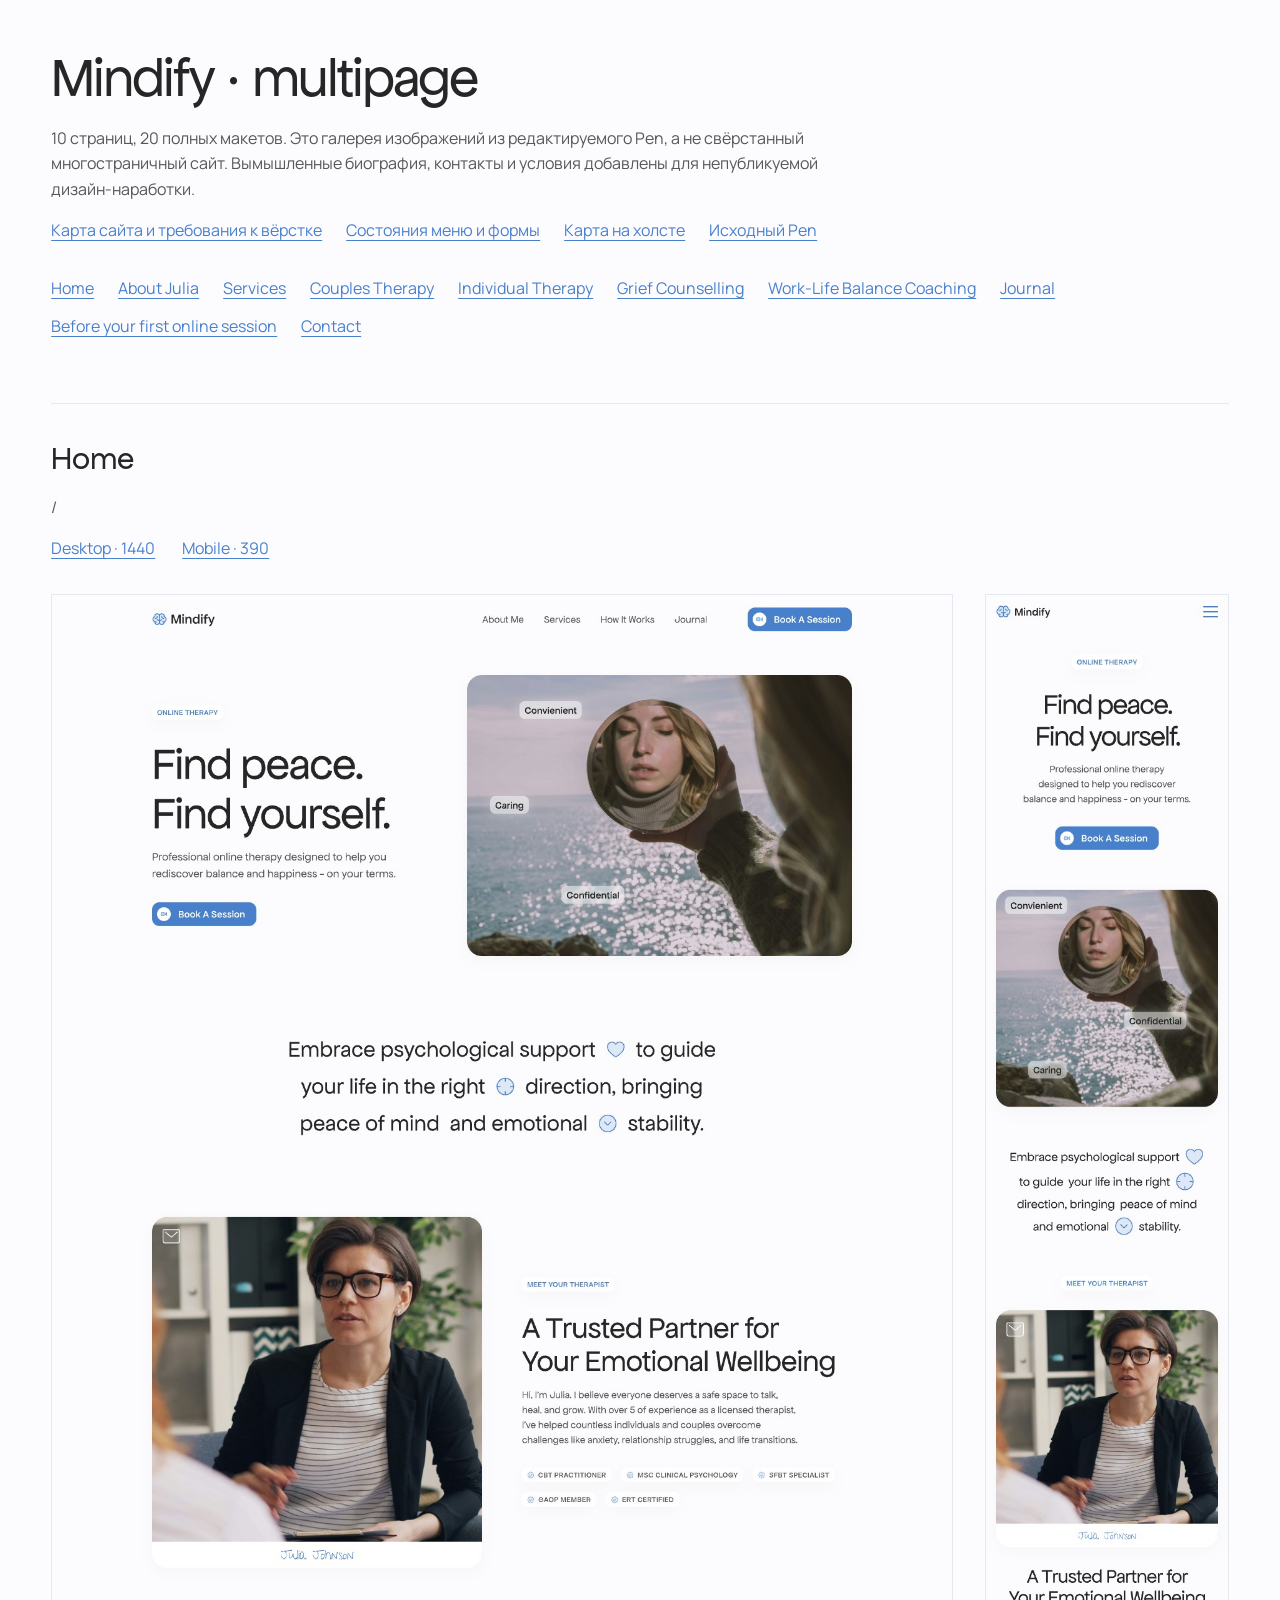
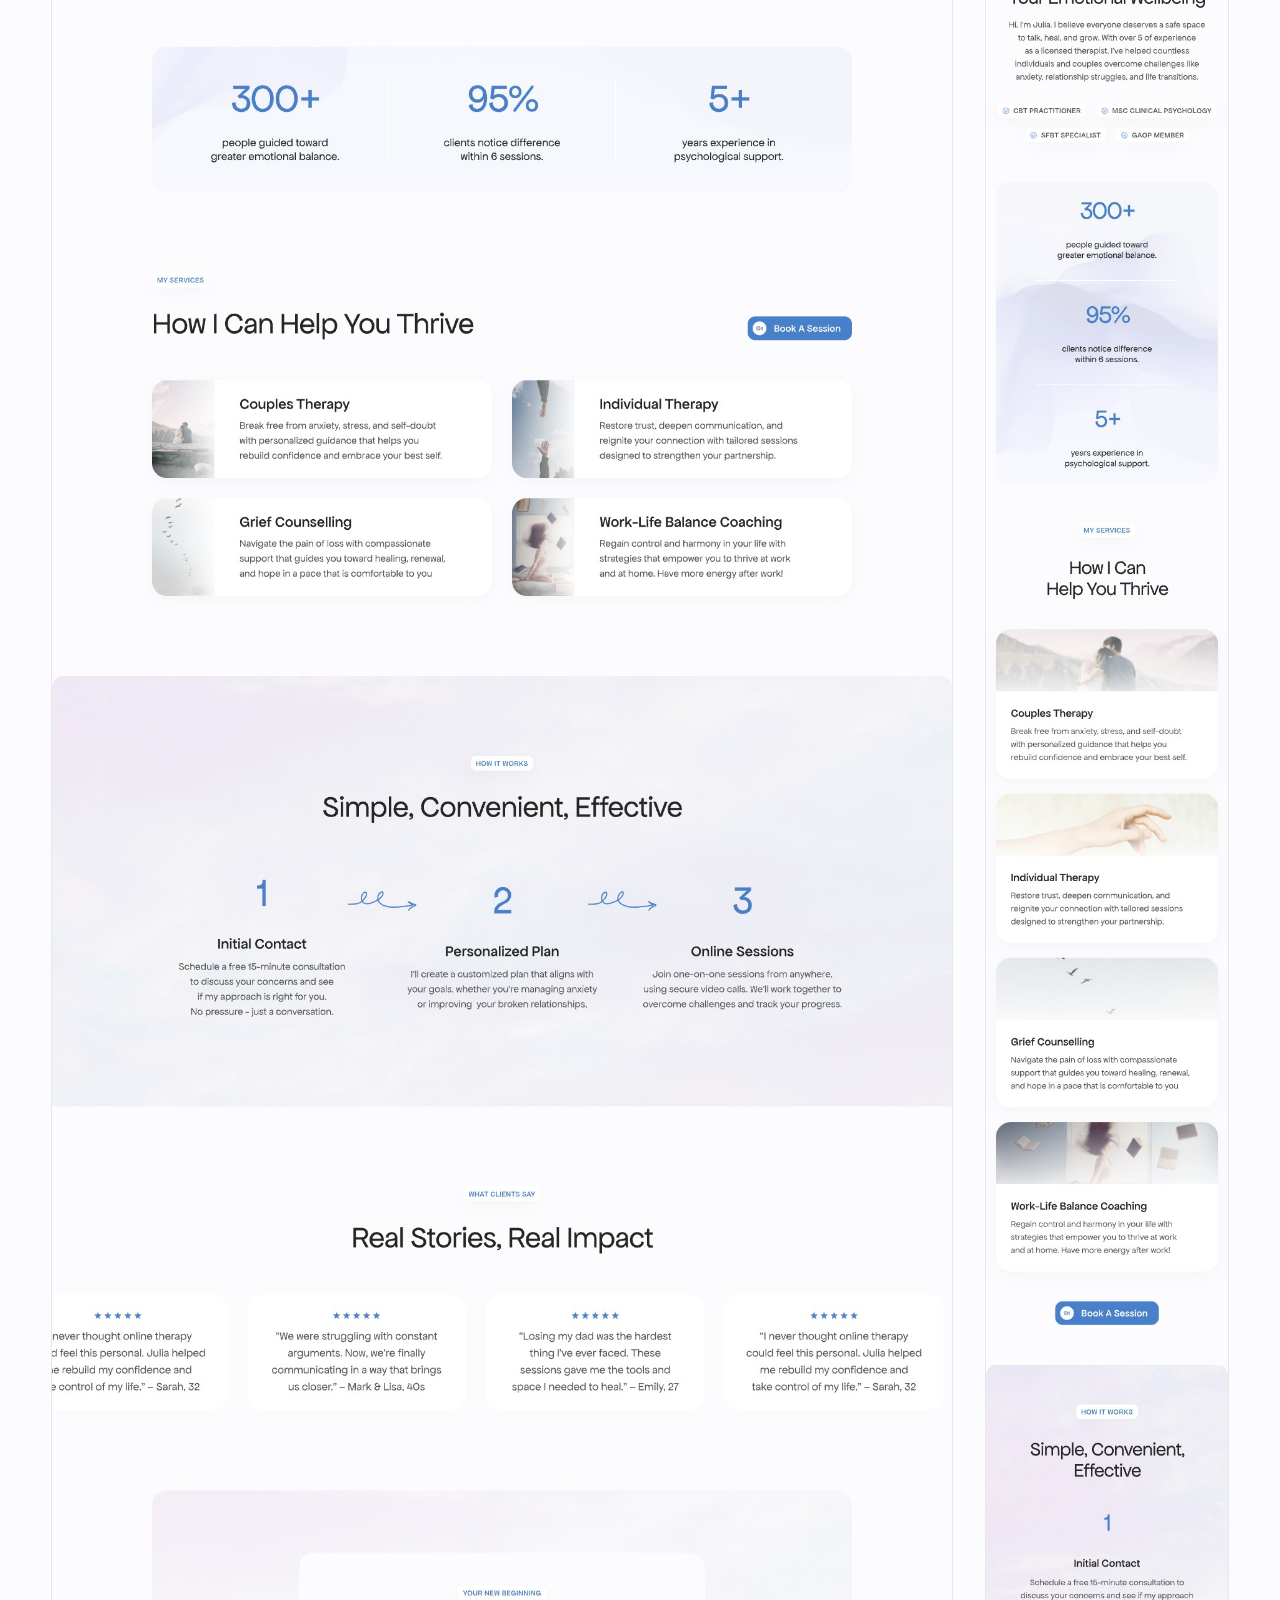
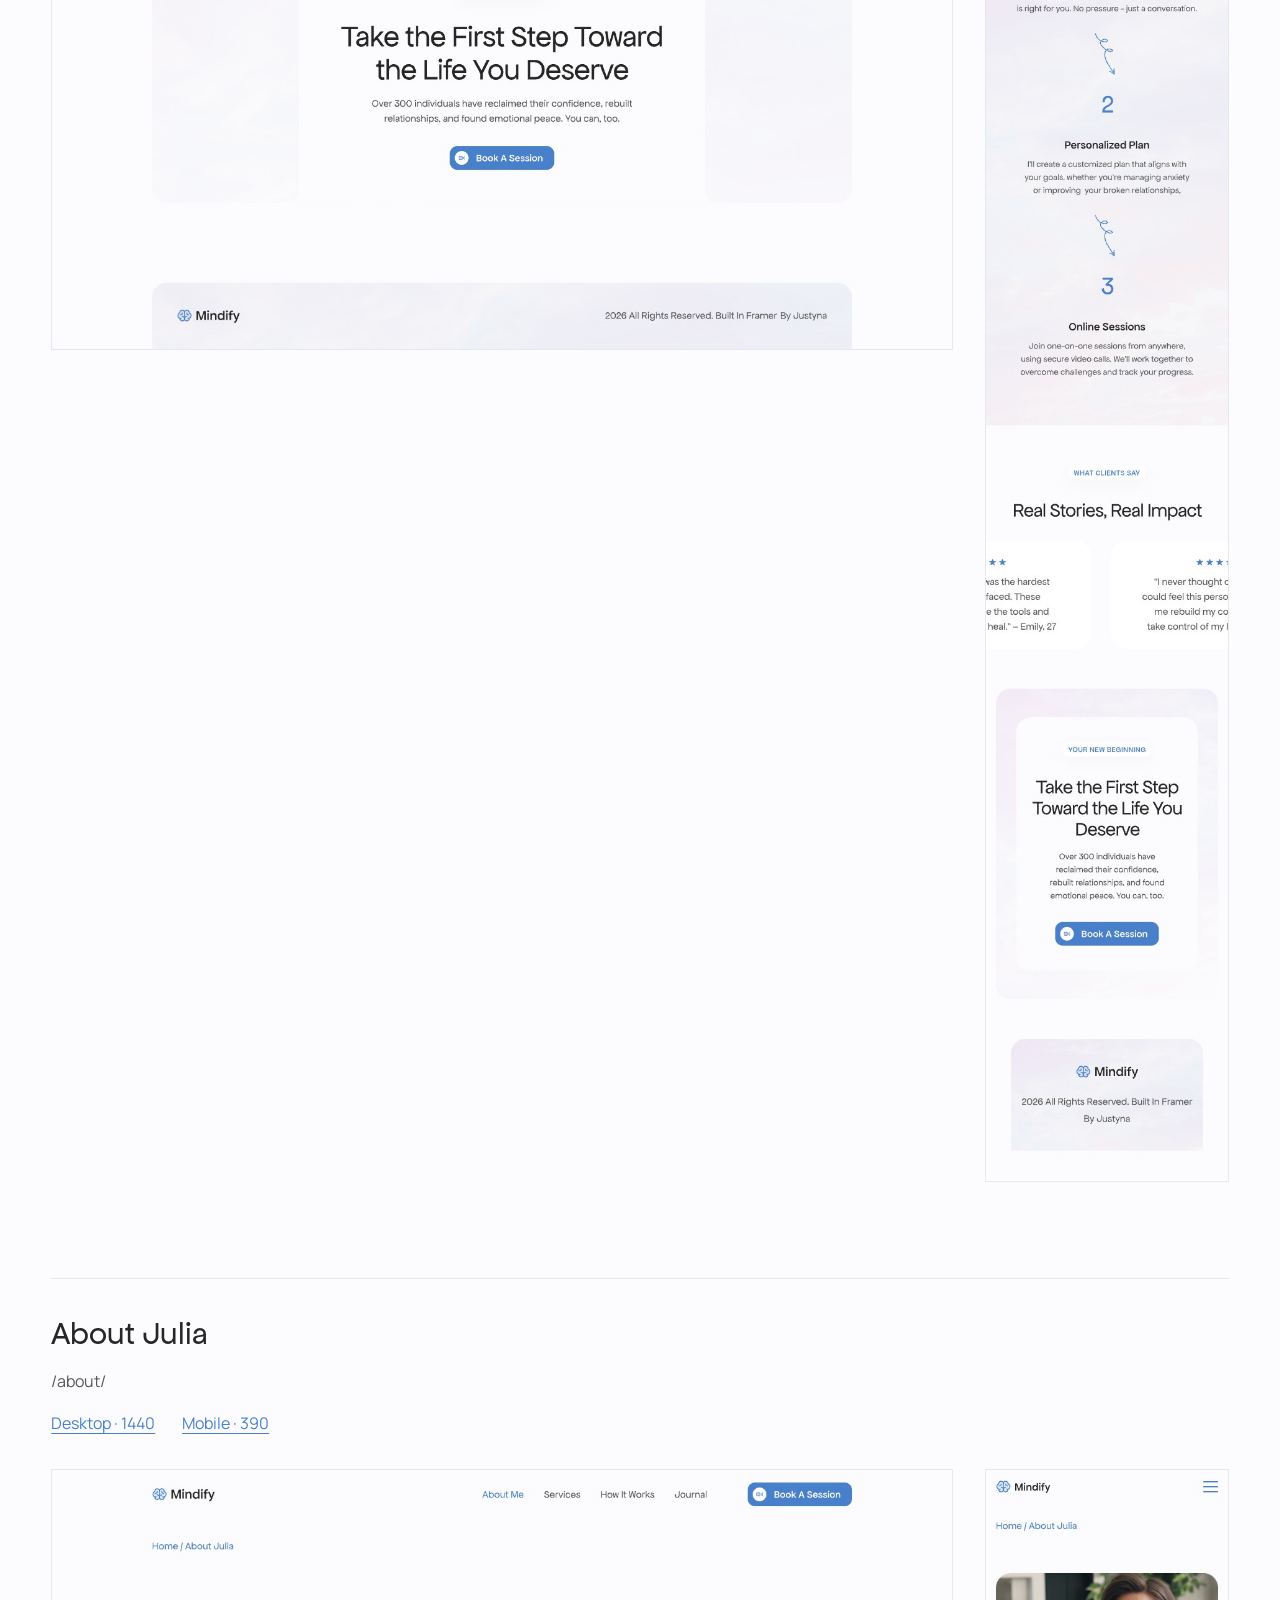
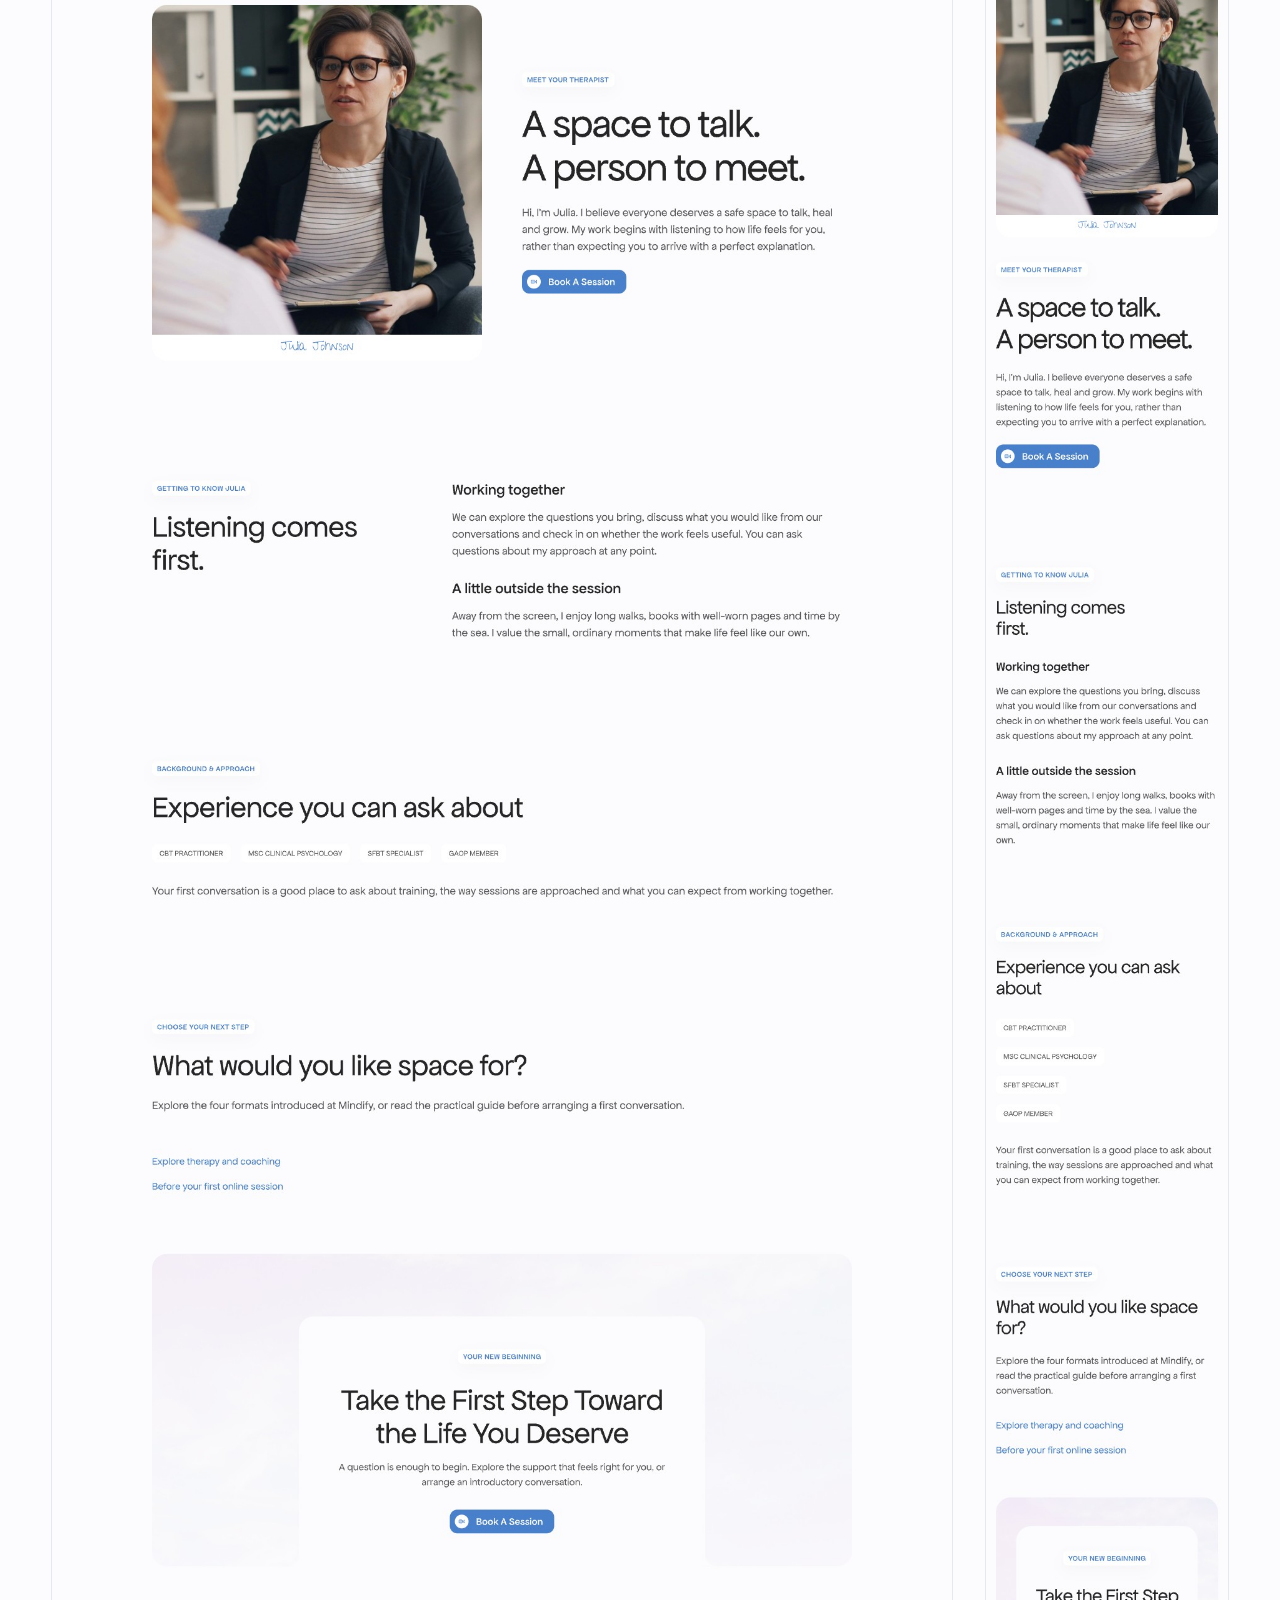
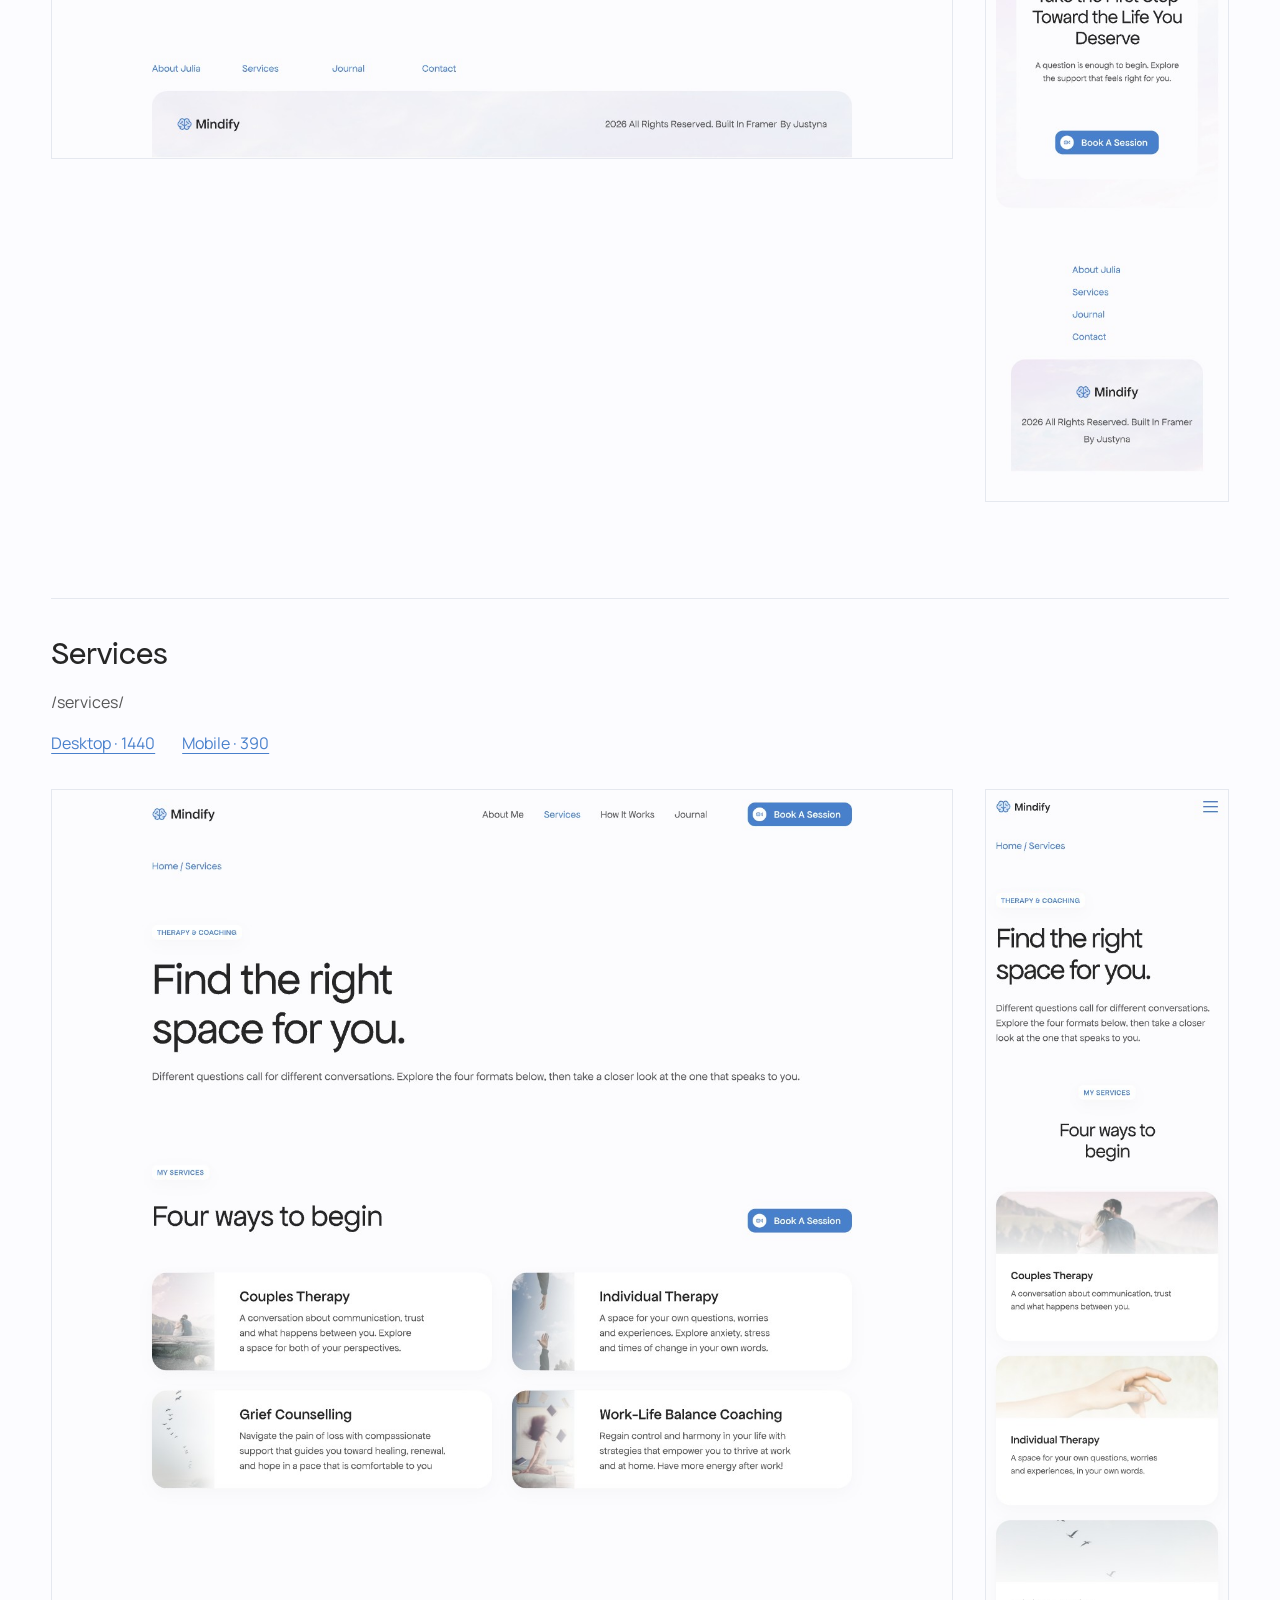
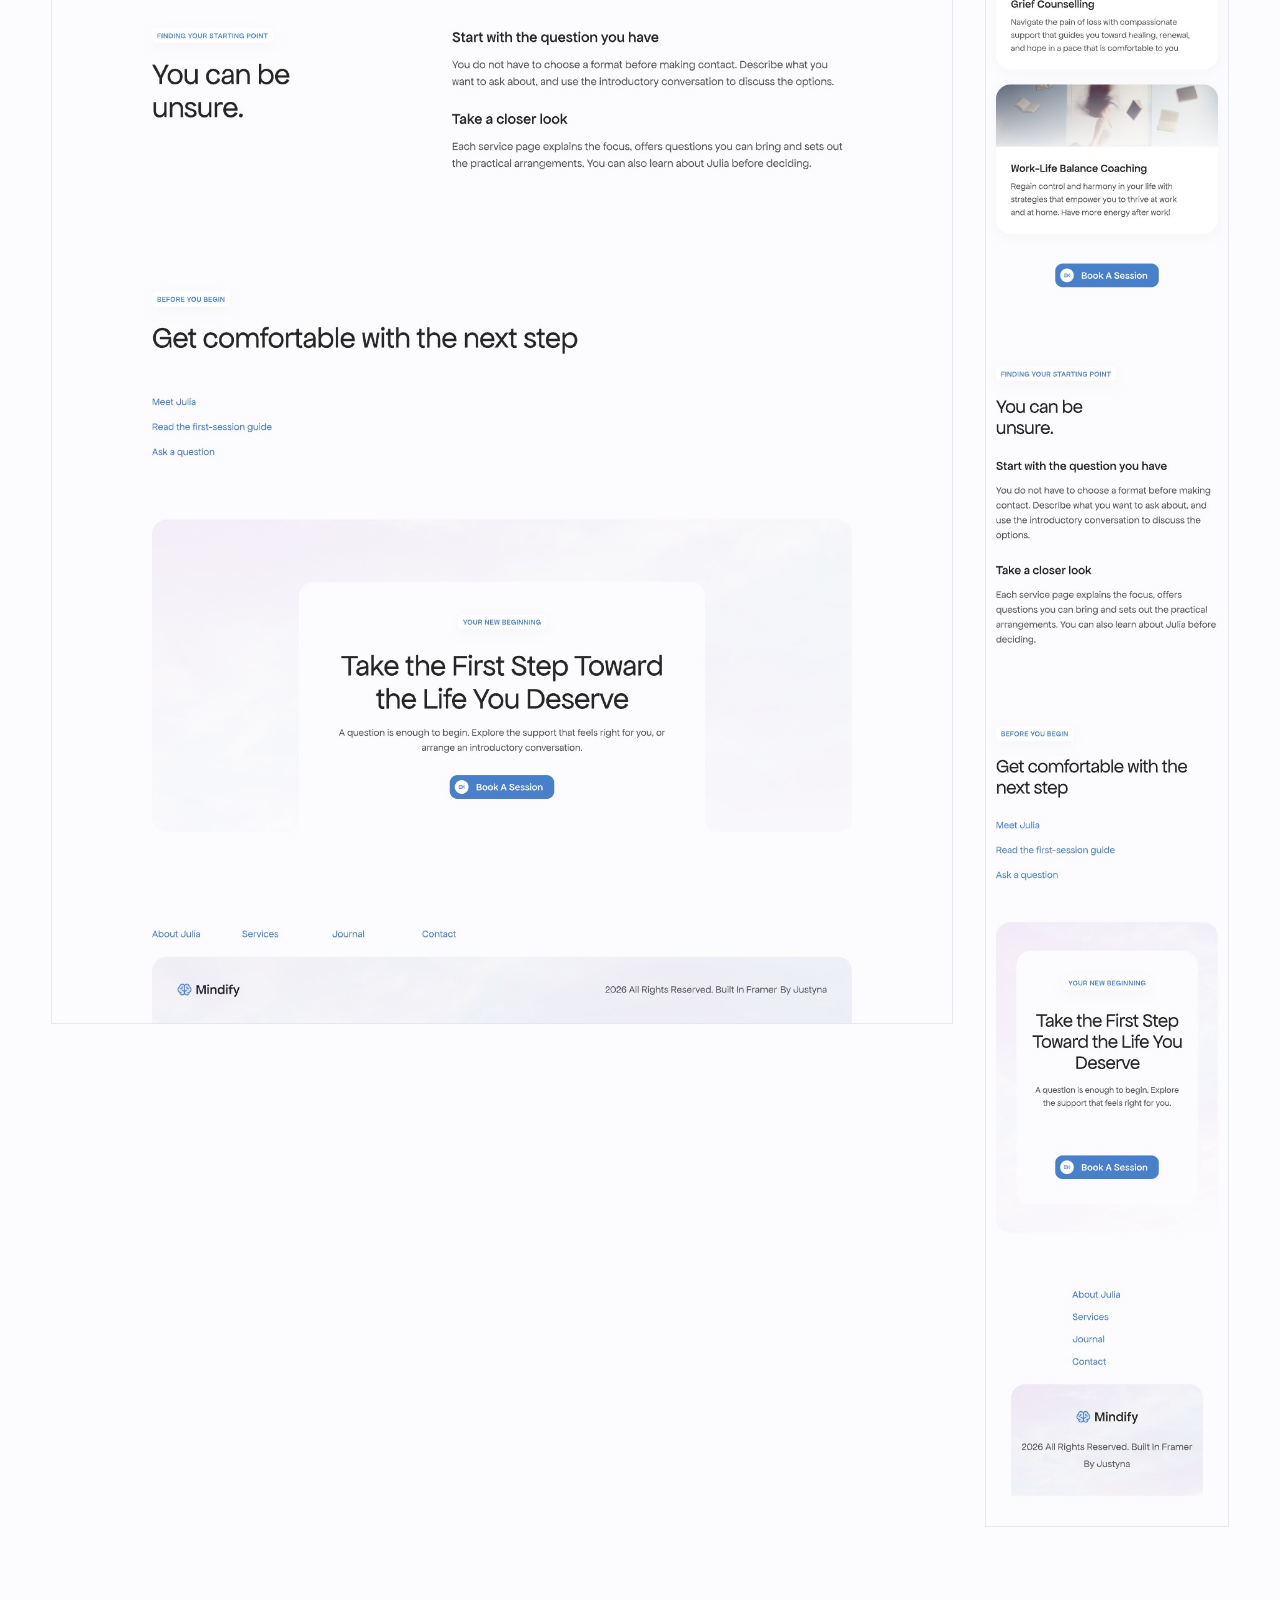
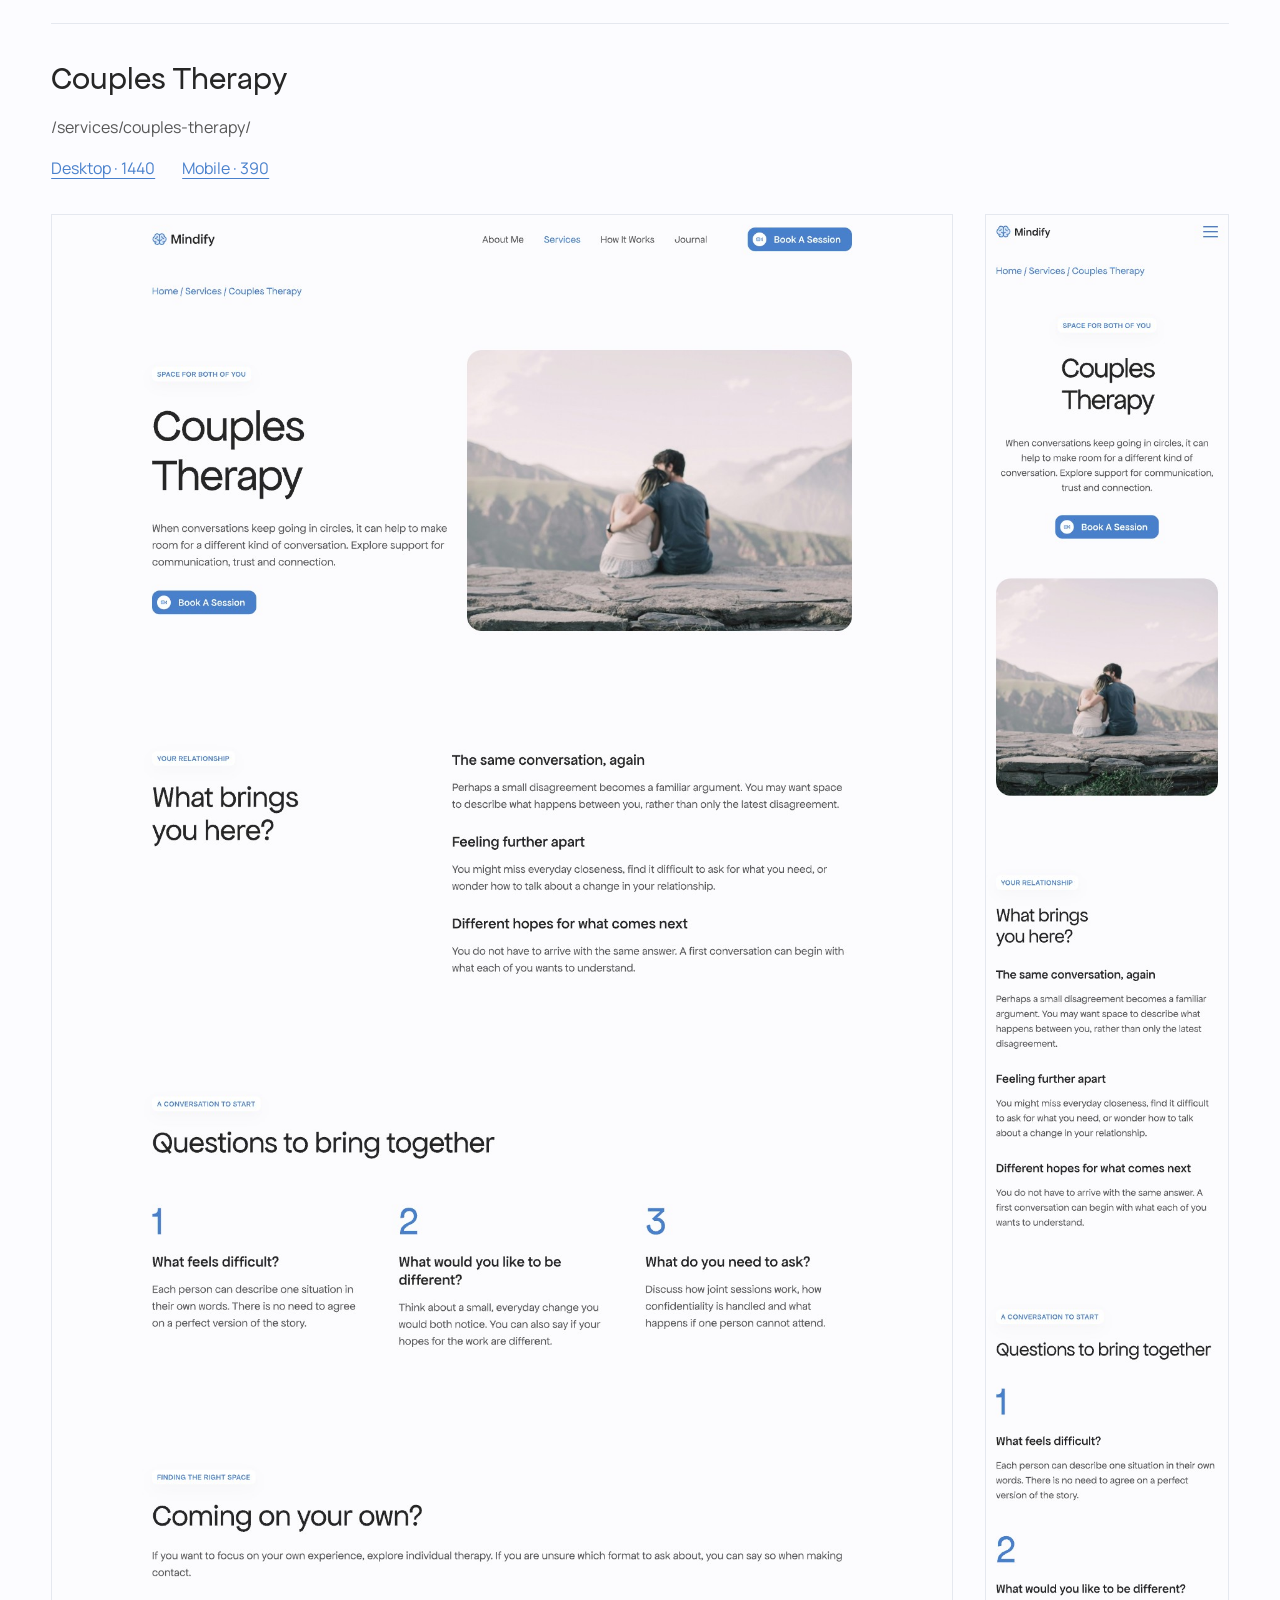
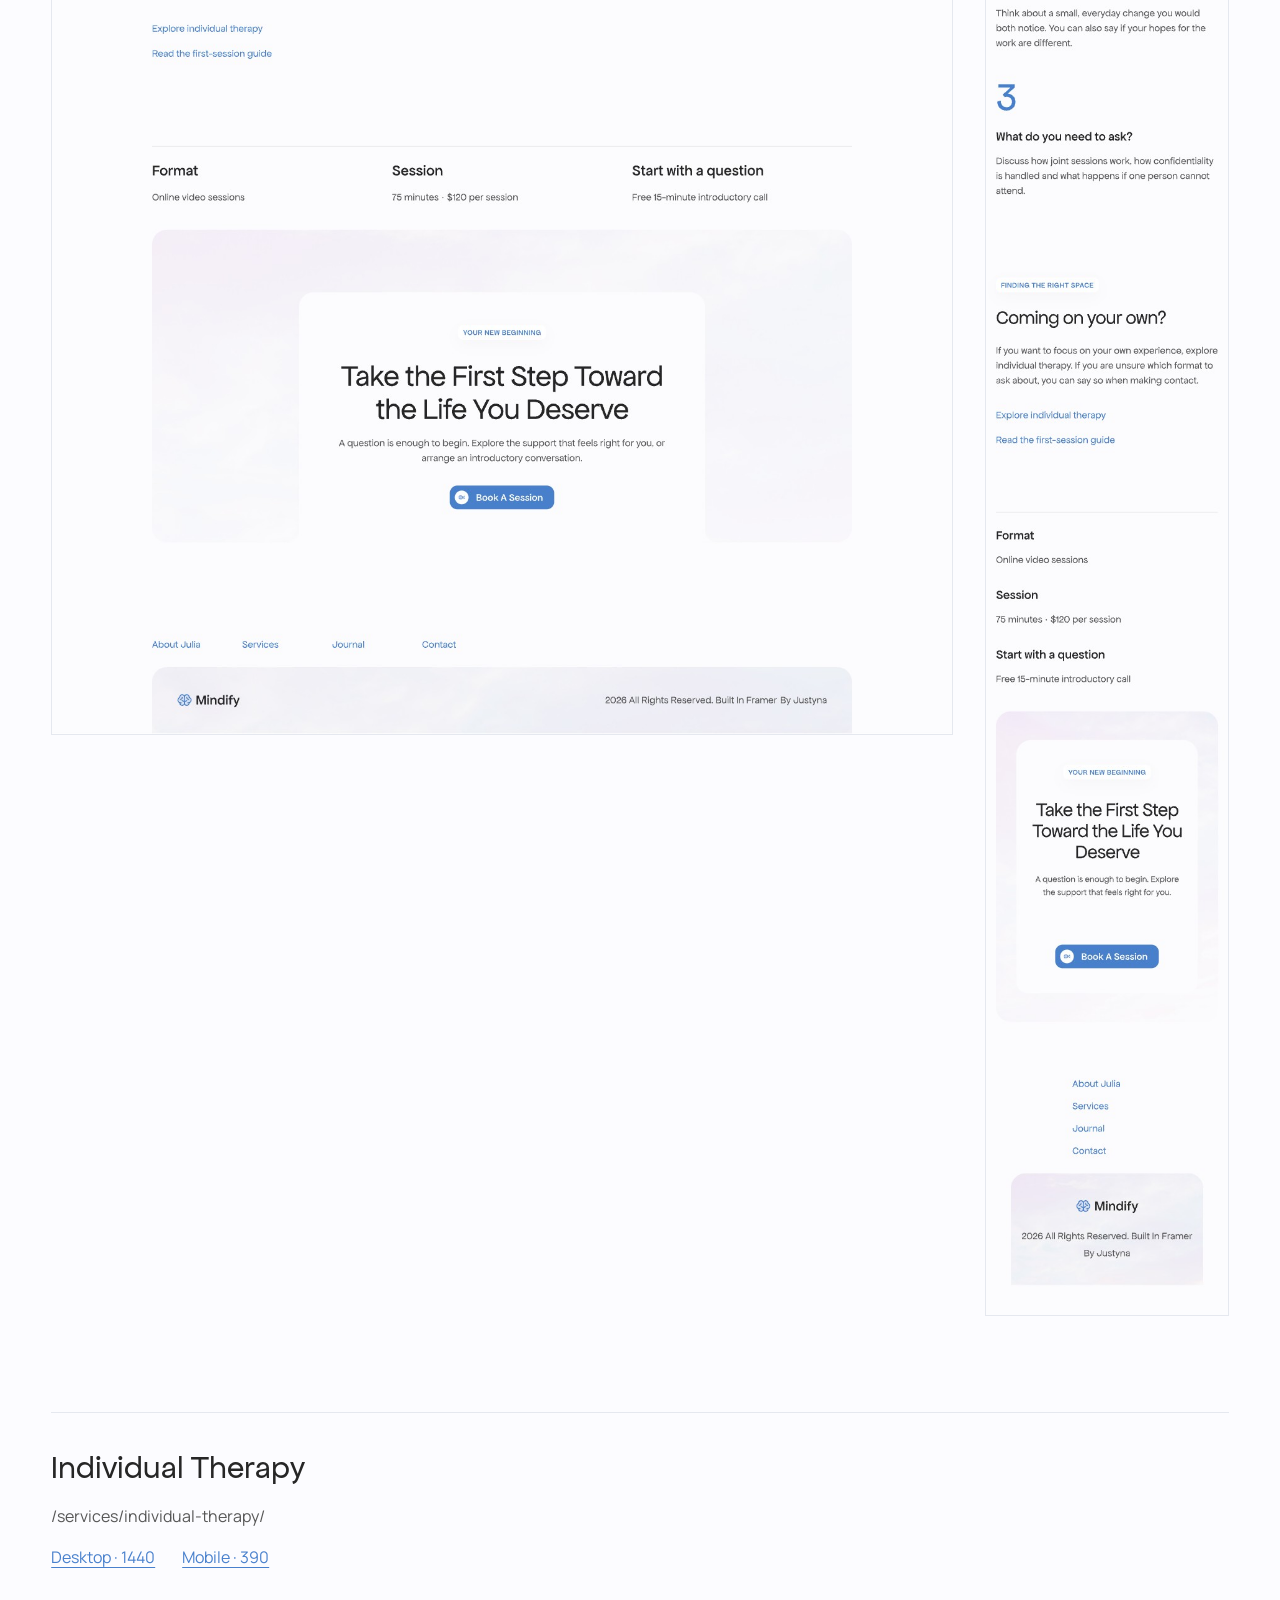
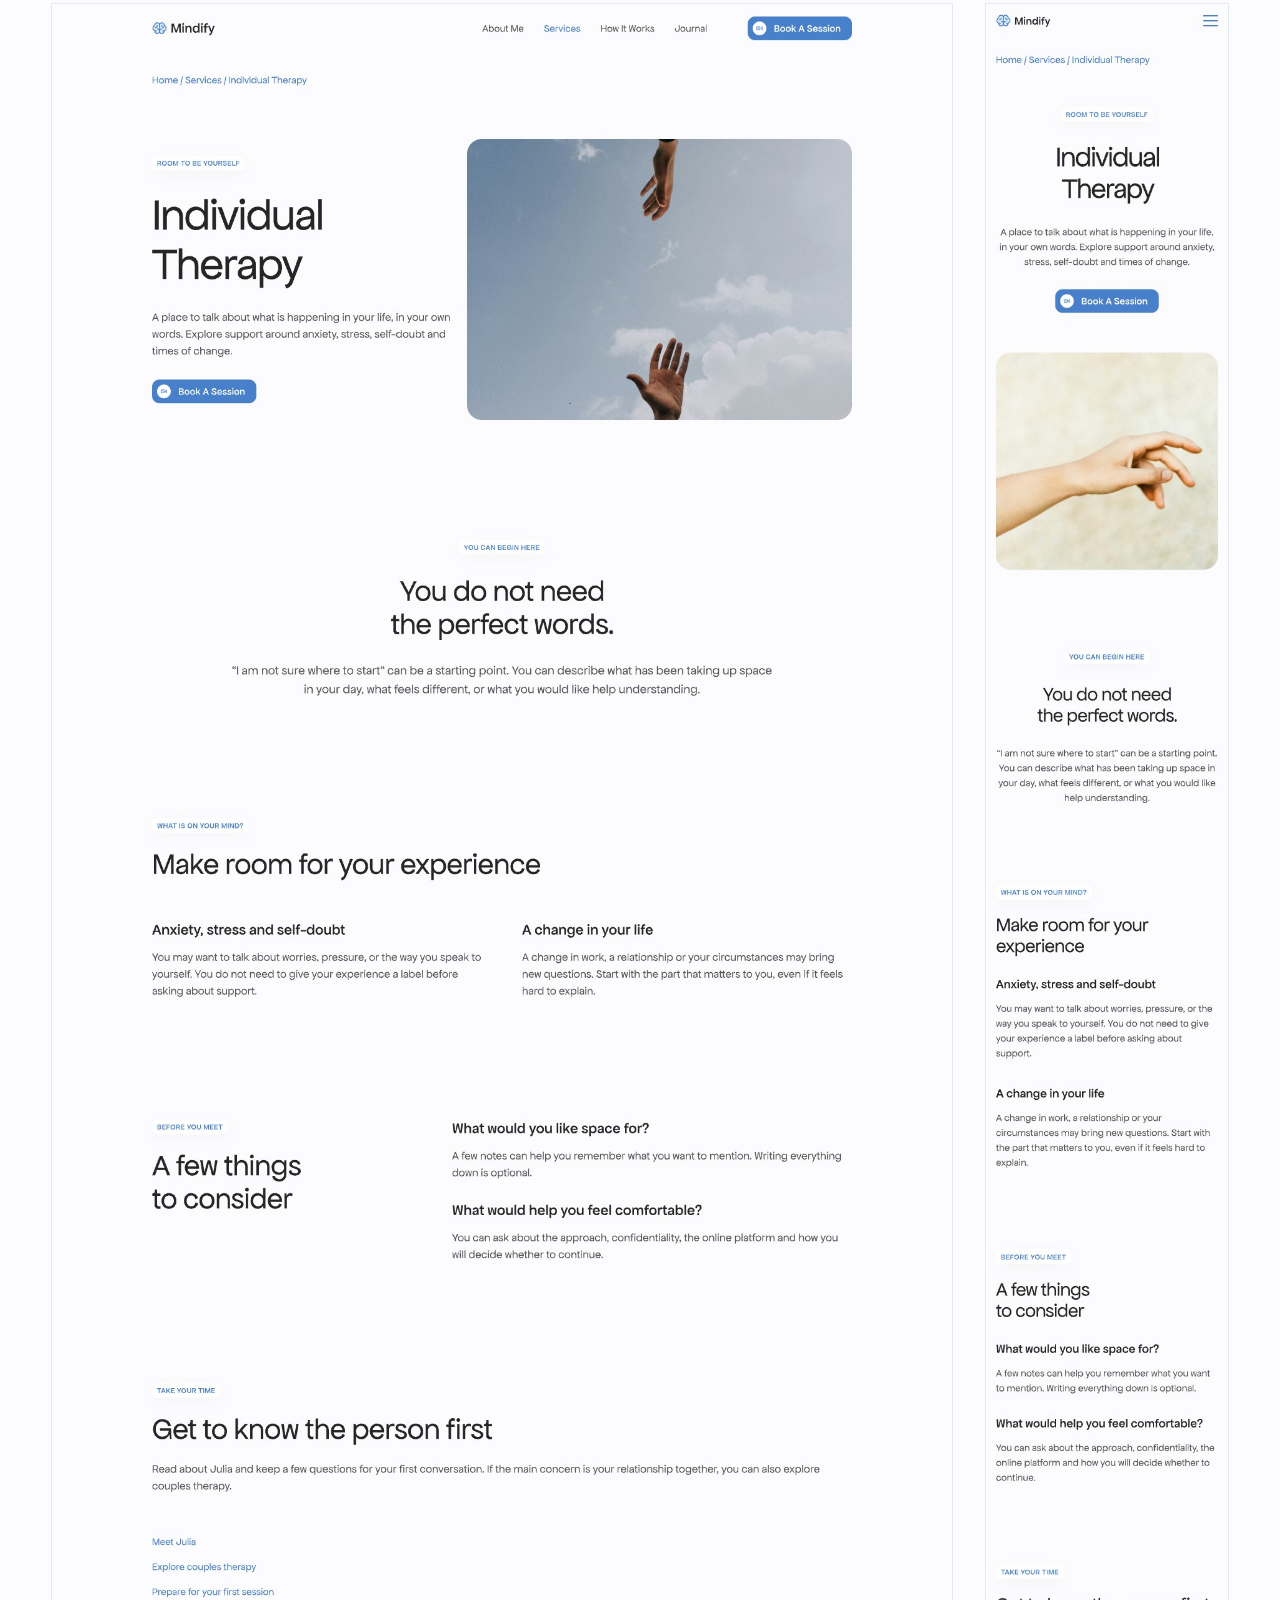
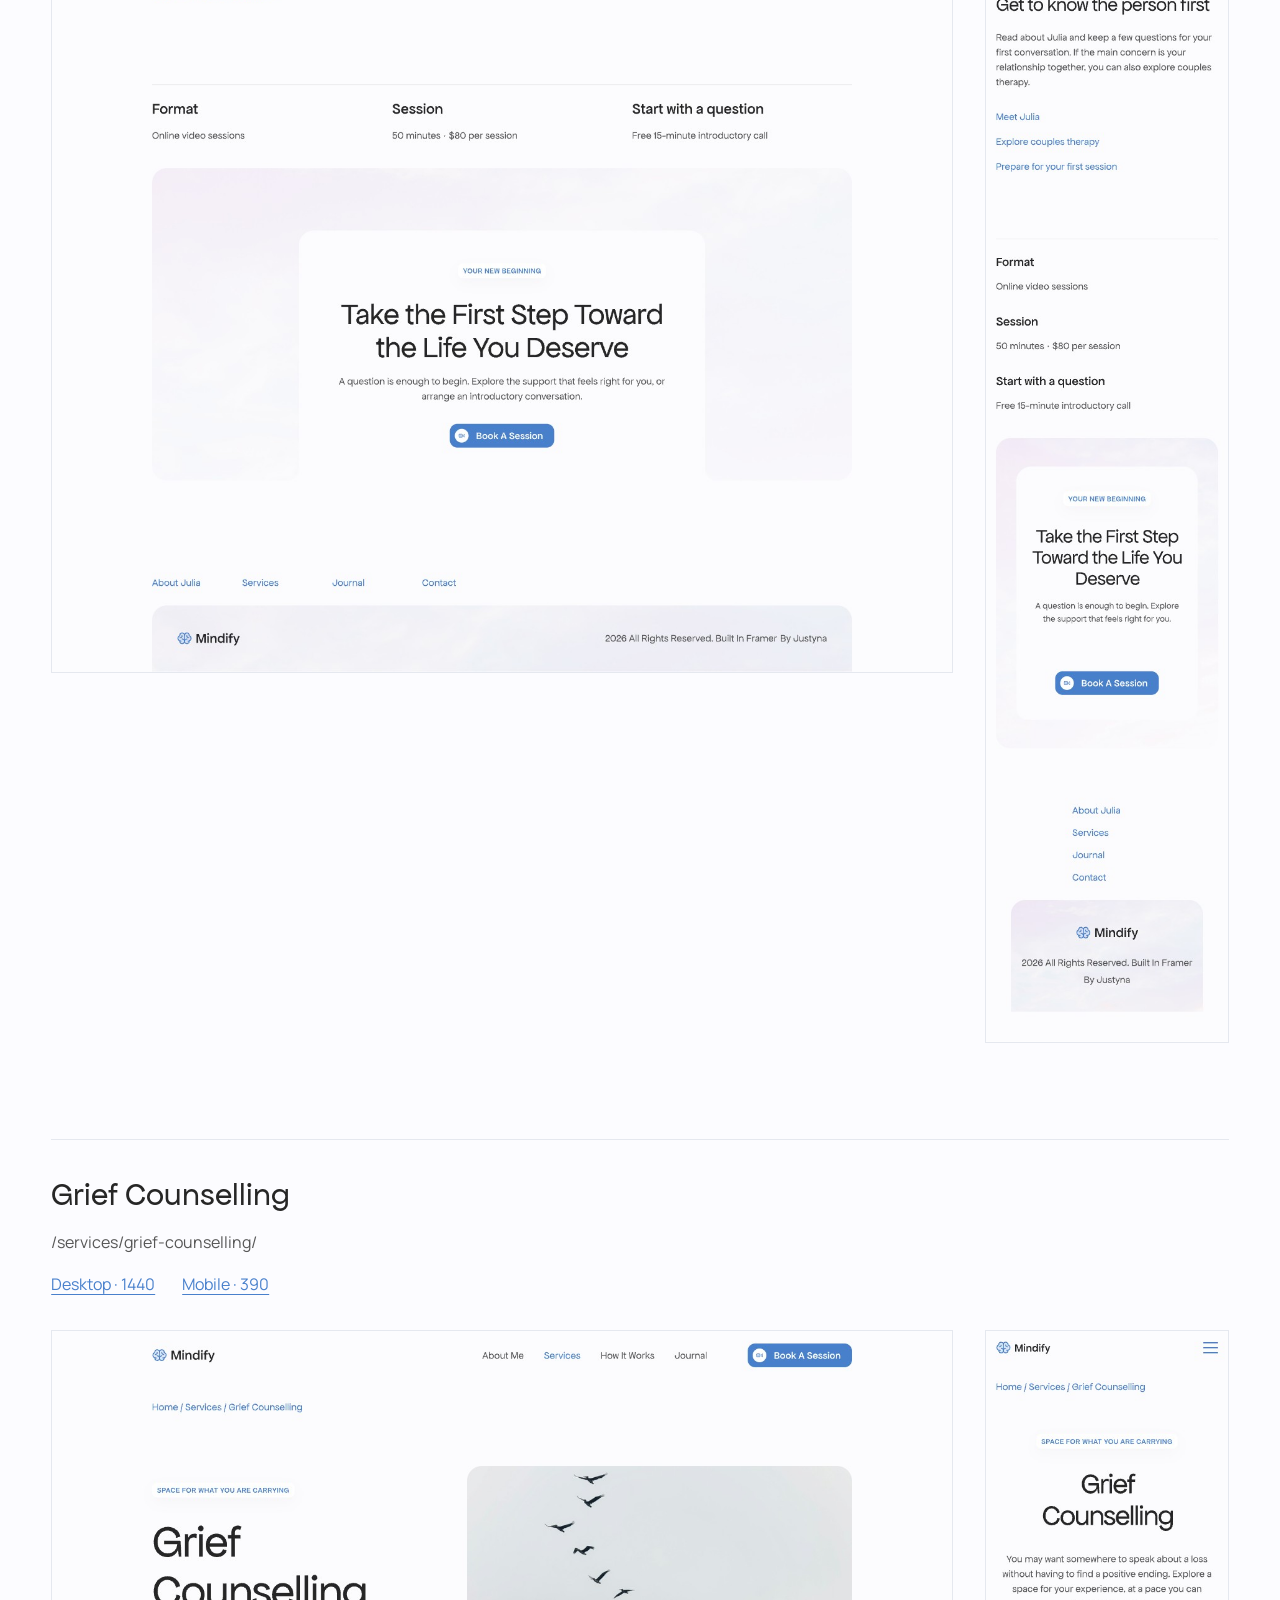
<file: output/multipage/index.html>
<!doctype html><html lang="ru"><meta charset="utf-8"><meta name="viewport" content="width=device-width,initial-scale=1"><meta name="robots" content="noindex,nofollow"><title>Mindify · 20 адаптивных макетов</title><style>@font-face{font-family:Apfel;src:url('../../fonts/mindify.framer.website/2b02b47c7f50c758.woff2')}@font-face{font-family:Manrope;src:url('../../fonts/Manrope.ttf')}*{box-sizing:border-box}body{margin:0;padding:48px 4vw;background:#fcfcff;color:#262626;font:16px/1.6 Manrope,sans-serif}h1{font:56px/1.1 Apfel,sans-serif;letter-spacing:-2px;margin:0 0 16px}h2{font:32px/1.2 Apfel,sans-serif;margin:0}p{max-width:800px;color:#575757}a{color:#4980cc;text-underline-offset:4px}nav{display:flex;flex-wrap:wrap;gap:12px 24px;margin:32px 0 64px}section{padding-top:36px;margin-bottom:96px;border-top:1px solid #e5e8ef}section header{margin-bottom:32px}header a{margin-right:24px}.pair{display:grid;grid-template-columns:minmax(0,1440fr) minmax(120px,390fr);align-items:start;gap:32px}.pair img{display:block;width:100%;height:auto;border:1px solid #e5e8ef}.pair a{display:block}.extra{display:flex;gap:24px;flex-wrap:wrap}@media(max-width:700px){body{padding:32px 16px}h1{font-size:42px}.pair{grid-template-columns:1fr;gap:24px}.pair>a:last-child{max-width:390px}nav{margin-bottom:32px}}</style><h1>Mindify · multipage</h1><p>10 страниц, 20 полных макетов. Это галерея изображений из редактируемого Pen, а не свёрстанный многостраничный сайт. Вымышленные биография, контакты и условия добавлены для непубликуемой дизайн-наработки.</p><div class="extra"><a href="../../SEO_STRUCTURE.md">Карта сайта и требования к вёрстке</a><a href="screens/tQO7I.jpeg">Состояния меню и формы</a><a href="screens/IqPsq.jpeg">Карта на холсте</a><a href="../../yuliya-mindify.pen">Исходный Pen</a></div><nav><a href="#home">Home</a><a href="#about">About Julia</a><a href="#services">Services</a><a href="#couples">Couples Therapy</a><a href="#individual">Individual Therapy</a><a href="#grief">Grief Counselling</a><a href="#work">Work-Life Balance Coaching</a><a href="#journal">Journal</a><a href="#article">Before your first online session</a><a href="#contact">Contact</a></nav><section id="home"><header><h2>Home</h2><p>/</p><a href="screens/Br1Oz.jpeg">Desktop · 1440</a> <a href="screens/CWS9M.jpeg">Mobile · 390</a></header><div class="pair"><a href="screens/Br1Oz.jpeg"><img src="screens/Br1Oz.jpeg" alt="Home — полный десктопный макет" width="1440" height="4729" loading="lazy"></a><a href="screens/CWS9M.jpeg"><img src="screens/CWS9M.jpeg" alt="Home — полный мобильный макет" width="390" height="6098" loading="lazy"></a></div></section>
<section id="about"><header><h2>About Julia</h2><p>/about/</p><a href="screens/iMVX6.jpeg">Desktop · 1440</a> <a href="screens/Ehbks.jpeg">Mobile · 390</a></header><div class="pair"><a href="screens/iMVX6.jpeg"><img src="screens/iMVX6.jpeg" alt="About Julia — полный десктопный макет" width="1440" height="3023" loading="lazy"></a><a href="screens/Ehbks.jpeg"><img src="screens/Ehbks.jpeg" alt="About Julia — полный мобильный макет" width="390" height="3594" loading="lazy"></a></div></section>
<section id="services"><header><h2>Services</h2><p>/services/</p><a href="screens/N1THq2.jpeg">Desktop · 1440</a> <a href="screens/SxiiA.jpeg">Mobile · 390</a></header><div class="pair"><a href="screens/N1THq2.jpeg"><img src="screens/N1THq2.jpeg" alt="Services — полный десктопный макет" width="1440" height="2935" loading="lazy"></a><a href="screens/SxiiA.jpeg"><img src="screens/SxiiA.jpeg" alt="Services — полный мобильный макет" width="390" height="3763" loading="lazy"></a></div></section>
<section id="couples"><header><h2>Couples Therapy</h2><p>/services/couples-therapy/</p><a href="screens/DUGmn.jpeg">Desktop · 1440</a> <a href="screens/b1yh1v.jpeg">Mobile · 390</a></header><div class="pair"><a href="screens/DUGmn.jpeg"><img src="screens/DUGmn.jpeg" alt="Couples Therapy — полный десктопный макет" width="1440" height="3392" loading="lazy"></a><a href="screens/b1yh1v.jpeg"><img src="screens/b1yh1v.jpeg" alt="Couples Therapy — полный мобильный макет" width="390" height="4349" loading="lazy"></a></div></section>
<section id="individual"><header><h2>Individual Therapy</h2><p>/services/individual-therapy/</p><a href="screens/gqWBS.jpeg">Desktop · 1440</a> <a href="screens/SHk58.jpeg">Mobile · 390</a></header><div class="pair"><a href="screens/gqWBS.jpeg"><img src="screens/gqWBS.jpeg" alt="Individual Therapy — полный десктопный макет" width="1440" height="3631" loading="lazy"></a><a href="screens/SHk58.jpeg"><img src="screens/SHk58.jpeg" alt="Individual Therapy — полный мобильный макет" width="390" height="4249" loading="lazy"></a></div></section>
<section id="grief"><header><h2>Grief Counselling</h2><p>/services/grief-counselling/</p><a href="screens/snFXE.jpeg">Desktop · 1440</a> <a href="screens/TF1Wi.jpeg">Mobile · 390</a></header><div class="pair"><a href="screens/snFXE.jpeg"><img src="screens/snFXE.jpeg" alt="Grief Counselling — полный десктопный макет" width="1440" height="3695" loading="lazy"></a><a href="screens/TF1Wi.jpeg"><img src="screens/TF1Wi.jpeg" alt="Grief Counselling — полный мобильный макет" width="390" height="4295" loading="lazy"></a></div></section>
<section id="work"><header><h2>Work-Life Balance Coaching</h2><p>/services/work-life-balance-coaching/</p><a href="screens/MXbQX.jpeg">Desktop · 1440</a> <a href="screens/D7TdM.jpeg">Mobile · 390</a></header><div class="pair"><a href="screens/MXbQX.jpeg"><img src="screens/MXbQX.jpeg" alt="Work-Life Balance Coaching — полный десктопный макет" width="1440" height="3720" loading="lazy"></a><a href="screens/D7TdM.jpeg"><img src="screens/D7TdM.jpeg" alt="Work-Life Balance Coaching — полный мобильный макет" width="390" height="4377" loading="lazy"></a></div></section>
<section id="journal"><header><h2>Journal</h2><p>/journal/</p><a href="screens/X7zAal.jpeg">Desktop · 1440</a> <a href="screens/e7BOes.jpeg">Mobile · 390</a></header><div class="pair"><a href="screens/X7zAal.jpeg"><img src="screens/X7zAal.jpeg" alt="Journal — полный десктопный макет" width="1440" height="2489" loading="lazy"></a><a href="screens/e7BOes.jpeg"><img src="screens/e7BOes.jpeg" alt="Journal — полный мобильный макет" width="390" height="2864" loading="lazy"></a></div></section>
<section id="article"><header><h2>Before your first online session</h2><p>/journal/before-your-first-online-session/</p><a href="screens/CIqYX.jpeg">Desktop · 1440</a> <a href="screens/b9lNN6.jpeg">Mobile · 390</a></header><div class="pair"><a href="screens/CIqYX.jpeg"><img src="screens/CIqYX.jpeg" alt="Before your first online session — полный десктопный макет" width="1440" height="3762" loading="lazy"></a><a href="screens/b9lNN6.jpeg"><img src="screens/b9lNN6.jpeg" alt="Before your first online session — полный мобильный макет" width="390" height="3867" loading="lazy"></a></div></section>
<section id="contact"><header><h2>Contact</h2><p>/contact/</p><a href="screens/WcFgi.jpeg">Desktop · 1440</a> <a href="screens/ozsZk.jpeg">Mobile · 390</a></header><div class="pair"><a href="screens/WcFgi.jpeg"><img src="screens/WcFgi.jpeg" alt="Contact — полный десктопный макет" width="1440" height="2176" loading="lazy"></a><a href="screens/ozsZk.jpeg"><img src="screens/ozsZk.jpeg" alt="Contact — полный мобильный макет" width="390" height="3132" loading="lazy"></a></div></section></html>
</file>
